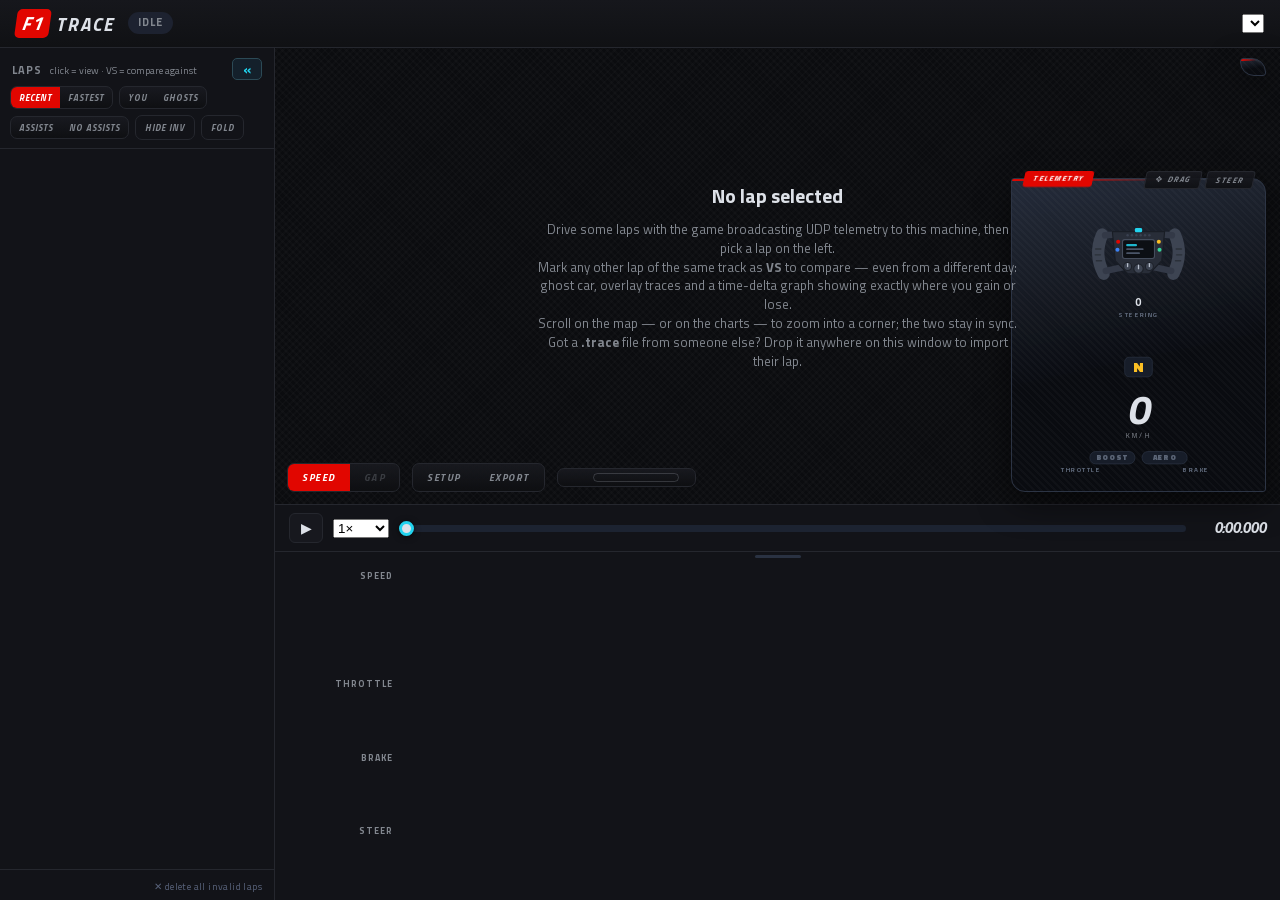
<file: f1trace/static/index.html>
<!DOCTYPE html>
<html lang="en">
<head>
<meta charset="utf-8">
<meta name="viewport" content="width=device-width, initial-scale=1">
<title>TRACE</title>
<link rel="stylesheet" href="titillium.css">
<link rel="stylesheet" href="style.css">
<script>
if (location.protocol === "file:") {
  document.addEventListener("DOMContentLoaded", function () {
    document.body.innerHTML =
      '<div style="font:16px/1.6 sans-serif;color:#dbe2ee;background:#0b0e13;' +
      'position:fixed;inset:0;display:flex;align-items:center;justify-content:center;text-align:center;padding:40px">' +
      "<div><h2>This page can't run as a file</h2>" +
      "You opened index.html directly. Instead:<br><br>" +
      "1. Run <code style='color:#22d3ee'>python3 -m f1trace</code> in the project folder<br>" +
      "2. Open <a href='http://localhost:8020' style='color:#22d3ee'>http://localhost:8020</a> in your browser</div></div>";
  });
}
</script>
</head>
<body>
<header>
  <div class="brand" id="brand"><b>F1</b><span>TRACE</span></div>
  <div id="status-chip" class="chip idle">IDLE</div>
  <div id="ghost-chip" class="chip idle" style="display:none"
       title="whether the game is broadcasting ghost-car telemetry (Time Trial: load a rival and keep the ghost car enabled)">GHOST</div>
  <div id="status-detail"></div>
  <div class="spacer"></div>
  <select id="track-select" title="track — all laps ever recorded on it, from every session"></select>
</header>

<div id="layout">
  <aside id="sidebar">
    <div id="side-rail" title="expand the lap list">
      <span class="rail-arrow">»</span>
      <b>LAPS</b>
    </div>
    <div class="side-head">
      <span>LAPS</span>
      <span class="hint">click = view · VS = compare against</span>
      <button id="side-toggle" title="collapse the lap list">«</button>
    </div>
    <div id="lap-controls">
      <div class="seg small" id="sort-seg" title="lap ordering">
        <button data-sort="recent" class="on">RECENT</button>
        <button data-sort="fastest">FASTEST</button>
      </div>
      <div class="seg small" id="role-seg" title="whose laps to show — none active = everyone">
        <button data-role="player">YOU</button>
        <button data-role="ghost">GHOSTS</button>
      </div>
      <div class="seg small" id="asst-seg" title="filter by driving assists — none active = all laps (laps recorded before assist capture only match when nothing is selected)">
        <button data-asst="on">ASSISTS</button>
        <button data-asst="off">NO ASSISTS</button>
      </div>
      <button id="inv-toggle" class="toggle" title="hide laps the game flagged invalid (corner cuts etc.)">HIDE INV</button>
      <button id="fold-btn" class="toggle" title="collapse / expand all sessions (click a session header for just that one)">FOLD</button>
    </div>
    <div id="lap-list"></div>
    <div id="list-foot">
      <button id="inv-del" title="delete every invalid lap from the database — all tracks, all sessions">✕ delete all invalid laps</button>
    </div>
  </aside>

  <main id="main">
    <div id="stage">
      <canvas id="map"></canvas>

      <div id="hud">
        <div class="card-tag">TELEMETRY</div>
        <span id="hud-drag" title="hold anywhere on this card and drag to move it">✥ DRAG</span>
        <button id="hud-steer-btn" title="show / hide the steering section">STEER</button>
        <svg id="halo" viewBox="0 0 310 400">
          <!-- steering section (hideable) -->
          <g id="steer-block">
          <g transform="translate(155,84)">
            <g id="wheel-rot">
              <!-- grips: curved handles standing off the plate -->
              <path class="wheel-grip" d="M -50 -24 Q -62 3 -48 30"/>
              <path class="wheel-grip" d="M 50 -24 Q 62 3 48 30"/>
              <g class="wheel-gripline">
                <line x1="-59" y1="-4" x2="-52" y2="-4"/>
                <line x1="-59.5" y1="4" x2="-52.5" y2="4"/>
                <line x1="-58" y1="12" x2="-51" y2="12"/>
                <line x1="52" y1="-4" x2="59" y2="-4"/>
                <line x1="52.5" y1="4" x2="59.5" y2="4"/>
                <line x1="51" y1="12" x2="58" y2="12"/>
              </g>
              <!-- connector arms; the openings between grip, arms and plate
                   are the thumb cut-outs -->
              <g class="wheel-arm">
                <line x1="-46" y1="-23" x2="-30" y2="-24"/>
                <line x1="46" y1="-23" x2="30" y2="-24"/>
                <line x1="-45" y1="26" x2="-22" y2="21"/>
                <line x1="45" y1="26" x2="22" y2="21"/>
              </g>
              <!-- faceplate -->
              <path class="wheel-plate"
                d="M -36 -28 L 36 -28 L 32 12 L 15 30 L -15 30 L -32 12 Z"/>
              <!-- wheel LED row -->
              <g class="wheel-led">
                <circle cx="-15" cy="-23" r="1.7"/><circle cx="-9" cy="-23" r="1.7"/>
                <circle cx="-3" cy="-23" r="1.7"/><circle cx="3" cy="-23" r="1.7"/>
                <circle cx="9" cy="-23" r="1.7"/><circle cx="15" cy="-23" r="1.7"/>
              </g>
              <!-- screen -->
              <rect x="-22" y="-17" width="44" height="26" rx="3" class="wheel-screen"/>
              <rect x="-17" y="-11" width="15" height="3.2" rx="1.5" fill="#22d3ee" opacity=".85"/>
              <rect x="-17" y="-5" width="24" height="2.4" rx="1.2" fill="#4a5568"/>
              <rect x="-17" y="0.5" width="19" height="2.4" rx="1.2" fill="#4a5568"/>
              <!-- buttons -->
              <circle cx="-28" cy="-14" r="2.8" fill="#e10600"/>
              <circle cx="-29" cy="-3" r="2.8" fill="#3b82f6"/>
              <circle cx="28" cy="-14" r="2.8" fill="#fbbf24"/>
              <circle cx="29" cy="-3" r="2.8" fill="#34d399"/>
              <!-- rotaries -->
              <g class="wheel-rotary">
                <circle cx="-15" cy="20" r="5.5"/><line x1="-15" y1="16" x2="-15" y2="20"/>
                <circle cx="0" cy="23" r="6.5"/><line x1="0" y1="18" x2="0" y2="23"/>
                <circle cx="15" cy="20" r="5.5"/><line x1="15" y1="16" x2="15" y2="20"/>
              </g>
              <!-- top-centre marker -->
              <rect x="-5" y="-33" width="10" height="6" rx="2" class="wheel-marker"/>
            </g>
          </g>
          <text id="steer-val" x="155" y="158" class="steer-val">0</text>
          <text x="155" y="174" class="lbl">STEERING</text>
          </g>

          <!-- the original halo cluster, stacked below the wheel -->
          <g id="cluster-block">
          <!-- rev lights (built in initHalo) -->
          <g id="rev-strip"></g>

          <!-- throttle / brake arcs around the speed cluster -->
          <g id="arc-ticks"></g>
          <path id="thr-bg"  class="arc-bg" d=""/>
          <path id="thr-arc" class="arc thr" d=""/>
          <path id="brk-bg"  class="arc-bg" d=""/>
          <path id="brk-arc" class="arc brk" d=""/>
          <text x="76" y="387" class="lbl">THROTTLE</text>
          <text x="234" y="387" class="lbl">BRAKE</text>

          <!-- speed cluster: gear on top, big speed centred -->
          <rect x="136" y="229" width="38" height="27" rx="6" class="gear-badge"/>
          <text id="hud-gear" x="155" y="249" class="gear">N</text>
          <!-- slant comes from skewX, not the italic font face: geometric
               transforms are rasterized outline-level, so the last digit's
               overhang can never be clipped to a glyph box -->
          <text id="hud-speed" x="0" y="0" class="speed"
                transform="translate(155,321) skewX(-10)">0</text>
          <text x="155" y="341" class="unit">KM/H</text>

          <!-- 2026: overtake/boost + active aero X (straight) / Z (corner) -->
          <rect id="boost-pill" x="88" y="359" rx="8" width="62" height="17" class="pill"/>
          <text id="boost-txt" x="119" y="371" class="pill-txt">BOOST</text>
          <rect id="aero-pill" x="160" y="359" rx="8" width="62" height="17" class="pill"/>
          <text id="aero-txt" x="191" y="371" class="pill-txt">AERO</text>
          </g>
        </svg>
        <div id="hud-delta" class="hud-delta"></div>
      </div>

      <div id="map-legend"></div>

      <div id="map-toolbar">
        <div class="seg" id="mode-seg">
          <button data-mode="speed" class="on">SPEED</button>
          <button data-mode="gap" disabled>GAP</button>
        </div>
        <div class="seg">
          <button id="setup-btn" title="car setup + assists of the viewed lap">SETUP</button>
          <button id="export-btn" title="save the viewed lap as a .trace file — send it to someone, they drop it onto their TRACE window to compare">EXPORT</button>
        </div>
        <div id="color-legend">
          <span id="leg-title"></span>
          <span id="leg-lo"></span><div id="leg-bar"></div><span id="leg-hi"></span>
        </div>
        <div id="zoom-chip" style="display:none">
          <span id="zoom-txt"></span>
          <button id="zoom-reset" title="or double-click the map">RESET</button>
        </div>
      </div>

      <div id="sector-card"></div>
      <div id="setup-card" style="display:none"></div>

      <div id="empty-hint">
        <h2>No lap selected</h2>
        <p>Drive some laps with the game broadcasting UDP telemetry to this
        machine, then pick a lap on the left.<br>
        Mark any other lap of the same track as <b>VS</b> to compare — even
        from a different day: ghost car, overlay traces and a time-delta graph
        showing exactly where you gain or lose.<br>
        Scroll on the map — or on the charts — to zoom into a corner;
        the two stay in sync.<br>
        Got a <b>.trace</b> file from someone else? Drop it anywhere on this
        window to import their lap.</p>
      </div>
    </div>

    <div id="transport">
      <button id="btn-play" title="space">▶</button>
      <select id="speed-select">
        <option value="0.25">0.25×</option>
        <option value="0.5">0.5×</option>
        <option value="1" selected>1×</option>
        <option value="2">2×</option>
        <option value="4">4×</option>
      </select>
      <input id="scrub" type="range" min="0" max="1000" value="0">
      <div id="time-display">0:00.000</div>
    </div>

    <div id="splitter" title="drag to resize the charts"></div>
    <div id="charts">
      <div class="chart-row tall"><label>SPEED</label><canvas id="ch-speed" class="chart"></canvas>
        <span class="cv"><span id="cvA-speed" class="vA"></span><span id="cvB-speed" class="vB"></span></span></div>
      <div class="chart-row"><label>THROTTLE</label><canvas id="ch-thr" class="chart"></canvas>
        <span class="cv"><span id="cvA-thr" class="vA"></span><span id="cvB-thr" class="vB"></span></span></div>
      <div class="chart-row"><label>BRAKE</label><canvas id="ch-brk" class="chart"></canvas>
        <span class="cv"><span id="cvA-brk" class="vA"></span><span id="cvB-brk" class="vB"></span></span></div>
      <div class="chart-row"><label>STEER</label><canvas id="ch-steer" class="chart"></canvas>
        <span class="cv"><span id="cvA-steer" class="vA"></span><span id="cvB-steer" class="vB"></span></span></div>
      <div class="chart-row" id="delta-row" style="display:none">
        <label>DELTA</label><canvas id="ch-delta" class="chart"></canvas>
        <span class="cv" id="cv-delta"></span></div>
    </div>

  </main>
</div>

<div id="drop-veil" style="display:none"><div>DROP TO IMPORT LAP</div></div>

<script src="app.js"></script>
</body>
</html>
</file>
<file: f1trace/static/titillium.css>
@font-face { font-family: 'Titillium Web'; font-style: italic; font-weight: 700; font-display: swap; src: url('fonts/titillium-700-italic.woff2') format('woff2'); }
@font-face { font-family: 'Titillium Web'; font-style: normal; font-weight: 400; font-display: swap; src: url('fonts/titillium-400-normal.woff2') format('woff2'); }
@font-face { font-family: 'Titillium Web'; font-style: normal; font-weight: 600; font-display: swap; src: url('fonts/titillium-600-normal.woff2') format('woff2'); }
@font-face { font-family: 'Titillium Web'; font-style: normal; font-weight: 700; font-display: swap; src: url('fonts/titillium-700-normal.woff2') format('woff2'); }
@font-face { font-family: 'Titillium Web'; font-style: normal; font-weight: 900; font-display: swap; src: url('fonts/titillium-900-normal.woff2') format('woff2'); }
</file>
<file: f1trace/static/style.css>
:root {
  --bg: #0b0c0f;
  --panel: #121318;
  --panel2: #17181e;
  --line: #25272e;
  --text: #dde1e8;
  --dim: #82878f;
  --accent: #22d3ee;   /* player / lap A */
  --ref: #fb923c;      /* reference / lap B */
  --green: #34d399;
  --red: #f87171;
  --yellow: #fbbf24;
  --f1red: #e10600;    /* chrome accent, never a data color */
  --card: linear-gradient(180deg, rgba(25,26,32,.92), rgba(14,15,18,.9));
}
* { box-sizing: border-box; margin: 0; padding: 0; }
html, body { height: 100%; }
body {
  background: var(--bg); color: var(--text);
  font: 14px/1.45 "Titillium Web", -apple-system, "Segoe UI", Roboto, sans-serif;
  /* Titillium has no 900-italic face; never synthesize (it clips glyphs) */
  font-synthesis: none;
  display: flex; flex-direction: column; overflow: hidden;
}

/* ---------- header ---------- */
header {
  display: flex; align-items: center; gap: 14px;
  padding: 9px 16px; border-bottom: 1px solid var(--line);
  background: linear-gradient(180deg, #16171c, #101114);
}
.brand {
  font-weight: 700; font-style: italic; font-size: 19px;
  letter-spacing: .5px; display: flex; align-items: center; gap: 6px;
}
.brand b {
  background: var(--f1red); color: #fff; font-weight: 700;
  padding: 0 7px 1px 6px; border-radius: 5px;
  transform: skewX(-8deg); display: inline-block;
}
.brand span { color: var(--text); letter-spacing: 2px; }
.spacer { flex: 1; }
.chip {
  font-size: 11px; font-weight: 700; letter-spacing: 1px;
  padding: 3px 10px; border-radius: 999px;
}
.chip.live { background: #052e1f; color: var(--green); }
.chip.live::before { content: "● "; animation: blink 1.2s infinite; }
.chip.idle { background: #1d2230; color: var(--dim); }
.chip.warn { background: #3a2410; color: var(--yellow); }
@keyframes blink { 50% { opacity: .3; } }
#status-detail { color: var(--dim); font-size: 12px; }
/* ---------- themed dropdowns (native select stays hidden inside) ---------- */
.dd { position: relative; display: inline-block; }
.dd select { display: none; }
.dd-btn {
  display: flex; align-items: center; gap: 10px; max-width: 360px;
  background: var(--panel2); color: var(--text);
  border: 1px solid var(--line); border-radius: 6px; padding: 6px 11px;
  font-family: inherit; font-size: 12px; font-weight: 600; cursor: pointer;
}
.dd-btn span { overflow: hidden; text-overflow: ellipsis; white-space: nowrap; }
.dd-btn:hover { border-color: var(--accent); }
.dd-arr {
  color: var(--f1red); font-style: normal; font-size: 9px;
  transition: transform .15s;
}
.dd.open .dd-arr { transform: rotate(180deg); }
.dd-menu {
  display: none; position: absolute; top: calc(100% + 6px); right: 0;
  min-width: 100%; z-index: 60; padding: 5px;
  background:
    repeating-linear-gradient(45deg, rgba(255,255,255,.022) 0 2px, transparent 2px 5px),
    linear-gradient(168deg, rgba(40,48,64,.97), rgba(10,12,17,.99) 58%);
  border: 1px solid #2c3444;
  border-radius: 3px 12px 3px 12px;
  box-shadow: inset 0 1px 0 rgba(255,255,255,.06), 0 14px 34px rgba(0,0,0,.6);
  white-space: nowrap;
}
.dd-menu::before {
  content: ""; position: absolute; left: 0; top: 0; height: 2px; width: 62%;
  background: linear-gradient(90deg, var(--f1red), rgba(225,6,0,0));
}
.dd.open .dd-menu { display: block; }
.dd-item {
  padding: 6px 12px; font-size: 12px; color: var(--text);
  border-radius: 4px; cursor: pointer;
}
.dd-item:hover { background: #1b2330; color: var(--accent); }
.dd-item.sel {
  color: var(--accent); font-weight: 700;
  border-left: 3px solid var(--f1red); border-radius: 0 4px 4px 0;
}

/* ---------- layout ---------- */
#layout { flex: 1; display: flex; min-height: 0; }
#sidebar {
  width: 275px; flex: none; border-right: 1px solid var(--line);
  background: var(--panel); display: flex; flex-direction: column; min-height: 0;
}
.side-head {
  display: flex; justify-content: space-between; align-items: baseline;
  gap: 8px;
  padding: 10px 12px 6px; font-size: 11px; font-weight: 700;
  letter-spacing: 1px; color: var(--dim);
}
.hint { font-weight: 400; letter-spacing: 0; font-size: 10px; flex: 1; }
#side-toggle {
  background: #14202b; border: 1px solid #2c4a56; color: var(--accent);
  font-family: inherit; font-size: 13px; font-weight: 700;
  border-radius: 5px; padding: 1px 10px; cursor: pointer; line-height: 1.4;
}
#side-toggle:hover { border-color: var(--accent); background: #123a44; }
#side-rail {
  display: none; cursor: pointer; align-items: center;
  flex-direction: column; gap: 10px; padding-top: 10px; height: 100%;
}
#side-rail .rail-arrow {
  font-size: 13px; font-weight: 700; color: var(--dim);
  border: 1px solid var(--line); border-radius: 5px; padding: 0 6px 2px;
}
#side-rail b {
  writing-mode: vertical-rl; font-size: 10px; font-weight: 700;
  font-style: italic; letter-spacing: 2px; color: var(--dim);
}
#side-rail:hover .rail-arrow, #side-rail:hover b { color: var(--accent); }
#sidebar.collapsed { width: 32px; }
#sidebar.collapsed > :not(#side-rail) { display: none; }
#sidebar.collapsed #side-rail { display: flex; }
#lap-controls {
  display: flex; align-items: center; gap: 6px; flex-wrap: wrap;
  padding: 0 10px 8px; border-bottom: 1px solid var(--line);
}
.seg.small button { padding: 4px 8px; font-size: 9px; letter-spacing: 1px; }
.toggle {
  background: none; border: 1px solid var(--line); color: var(--dim);
  font-family: inherit; font-size: 9px; font-weight: 700; font-style: italic;
  letter-spacing: 1px; border-radius: 7px; padding: 5px 9px; cursor: pointer;
}
.toggle:hover { border-color: var(--dim); }
.toggle.on { background: #123a44; border-color: var(--accent); color: var(--accent); }
#lap-list { overflow-y: auto; flex: 1; }
#list-foot {
  flex: none; border-top: 1px solid var(--line); padding: 5px 12px;
  text-align: right;
}
#list-foot button {
  background: none; border: none; color: #58627a; cursor: pointer;
  font-family: inherit; font-size: 10px; letter-spacing: .4px;
}
#list-foot button:hover { color: #f87171; }
.lap-row .rank {
  flex: none; width: 16px; text-align: right; font-size: 10px;
  font-weight: 800; font-style: italic; color: var(--dim);
}
.lap-row .gap { font-size: 10px; font-weight: 600; color: var(--dim); }
.sess-head {
  position: sticky; top: 0; z-index: 1;
  padding: 6px 12px 4px; font-size: 10px; font-weight: 700;
  letter-spacing: .8px; color: var(--dim); text-transform: uppercase;
  background: var(--panel); border-bottom: 1px solid var(--line);
  cursor: pointer; user-select: none;
}
.sess-head:hover { color: var(--text); }
.sess-head .tri { margin-right: 5px; color: #4d5a70; }
.lap-row {
  display: flex; align-items: center; gap: 8px;
  padding: 7px 10px; cursor: pointer; border-bottom: 1px solid #161b26;
}
.lap-row:hover { background: var(--panel2); }
.lap-row.sel { background: #0c2b33; box-shadow: inset 3px 0 0 var(--accent); }
.lap-row.ref-sel { box-shadow: inset -3px 0 0 var(--ref); }
.lap-row.sel.ref-sel { box-shadow: inset 3px 0 0 var(--accent), inset -3px 0 0 var(--ref); }
.badge {
  font-size: 9px; font-weight: 900; padding: 2px 6px; border-radius: 3px;
  letter-spacing: 1px; flex: none; transform: skewX(-8deg);
}
.badge.player { background: #123a44; color: var(--accent); }
.badge.rival  { background: #3a2410; color: var(--ref); }
.badge.pb_ghost { background: #262c3a; color: #9aa7bd; }
.lap-main { flex: 1; min-width: 0; }
.lap-time { font-weight: 700; font-variant-numeric: tabular-nums; }
.lap-sub { font-size: 11px; color: var(--dim); font-variant-numeric: tabular-nums; }
.lap-row .inv { color: var(--red); font-size: 10px; font-weight: 700; }
.lap-row .pb {
  color: var(--green); font-size: 9px; font-weight: 800; letter-spacing: 1px;
  margin-left: 3px;
}
.refbtn {
  background: none; border: 1px solid #333947; color: #566075;
  font-family: inherit; font-size: 10px; font-weight: 800; font-style: italic;
  letter-spacing: 1px; border-radius: 4px; padding: 4px 16px; cursor: pointer;
  flex: none;
}
.refbtn:hover { border-color: var(--ref); color: var(--ref); }
.refbtn.on { background: var(--ref); border-color: var(--ref); color: #1b0f02; }
.del {
  background: none; border: none; color: #3d4657; font-size: 13px;
  cursor: pointer; padding: 2px 2px; visibility: hidden;
}
.lap-row:hover .del { visibility: visible; }
.del:hover { color: var(--red); }
.empty-list { padding: 18px 14px; color: var(--dim); font-size: 12px; }

/* ---------- main / stage ---------- */
#main { flex: 1; display: flex; flex-direction: column; min-width: 0; min-height: 0; }
#stage {
  position: relative; flex: 1; min-height: 220px;
  /* faint carbon-fibre weave */
  background:
    repeating-linear-gradient(45deg, rgba(255,255,255,.015) 0 2px, transparent 2px 5px),
    repeating-linear-gradient(-45deg, rgba(255,255,255,.015) 0 2px, transparent 2px 5px);
}
#map { position: absolute; inset: 0; width: 100%; height: 100%; }
#map-legend {
  position: absolute; left: 12px; top: 10px; font-size: 11px;
  color: var(--dim); display: flex; gap: 14px;
}
#map-legend .k::before {
  content: "●"; margin-right: 4px;
}
#map-legend .kA::before { color: var(--accent); }
#map-legend .kB::before { color: var(--ref); }

/* ---------- map toolbar ---------- */
#map-toolbar {
  position: absolute; left: 12px; right: 12px; bottom: 12px; display: flex;
  align-items: center; gap: 12px; pointer-events: none;
}
#map-toolbar > * { pointer-events: auto; }
.seg {
  display: flex; background: var(--card); border: 1px solid var(--line);
  border-radius: 7px; overflow: hidden;
}
.seg button {
  background: none; border: none; color: var(--dim); cursor: pointer;
  font-family: inherit; font-size: 10px; font-weight: 700; font-style: italic;
  letter-spacing: 1.5px; padding: 6px 14px;
}
.seg button.on { background: var(--f1red); color: #fff; }
.seg button:disabled { opacity: .35; cursor: default; }
#color-legend {
  display: flex; align-items: center; gap: 7px;
  background: var(--card); border: 1px solid var(--line); border-radius: 7px;
  padding: 5px 10px;
  font-size: 10px; color: var(--dim); font-variant-numeric: tabular-nums;
}
#leg-title {
  font-size: 9px; font-weight: 700; font-style: italic; letter-spacing: 1.5px;
  color: var(--text); border-left: 3px solid var(--f1red);
  padding-left: 6px; margin-right: 3px;
}
#leg-lo, #leg-hi { font-weight: 700; letter-spacing: .5px; }
#leg-bar {
  width: 84px; height: 7px; border-radius: 4px;
  outline: 1px solid rgba(219,226,238,.18);
}
#zoom-chip {
  display: flex; align-items: center; gap: 8px;
  background: var(--card); border: 1px solid var(--line); border-radius: 7px;
  padding: 5px 10px; font-size: 10px; font-weight: 700;
  color: var(--accent); font-variant-numeric: tabular-nums;
}
#zoom-chip button {
  background: none; border: 1px solid #333947; color: var(--dim);
  font-family: inherit; font-size: 9px; font-weight: 800; font-style: italic;
  letter-spacing: 1px; border-radius: 4px; padding: 2px 7px; cursor: pointer;
}
#zoom-chip button:hover { border-color: var(--accent); color: var(--accent); }

/* ---------- broadcast cards (telemetry / timing / setup) ----------
   Shared look: carbon weave over a steep dark gradient, asymmetric
   corners, a red racing stripe fading out along the top edge. */
#hud, #sector-card, #setup-card {
  background:
    repeating-linear-gradient(45deg, rgba(255,255,255,.022) 0 2px, transparent 2px 5px),
    linear-gradient(168deg, rgba(40,48,64,.88), rgba(10,12,17,.95) 58%);
  border: 1px solid #2c3444;
  border-radius: 3px 14px 3px 14px;
  box-shadow: inset 0 1px 0 rgba(255,255,255,.06), 0 10px 32px rgba(0,0,0,.55);
}
#hud::before, #sector-card::before, #setup-card::before {
  content: ""; position: absolute; left: 0; top: 0; height: 2px; width: 62%;
  background: linear-gradient(90deg, var(--f1red), rgba(225,6,0,0));
  border-radius: 3px 0 0 0;
}

/* ---------- broadcast card tags ---------- */
.card-tag {
  position: absolute; top: -8px; left: 12px;
  background: var(--f1red); color: #fff;
  font-size: 8px; font-weight: 700; font-style: italic;
  letter-spacing: 1.5px; padding: 2px 9px; border-radius: 3px;
  transform: skewX(-12deg);
}

/* ---------- sector card ---------- */
#sector-card {
  position: absolute; right: 14px; top: 10px;
  padding: 8px 12px;
  backdrop-filter: blur(8px); -webkit-backdrop-filter: blur(8px);
  font-size: 12px; font-variant-numeric: tabular-nums;
}
#sector-card table { border-collapse: collapse; }
#sector-card th {
  font-size: 9px; font-weight: 800; letter-spacing: 1px; color: var(--dim);
  padding: 2px 10px 3px 0; text-align: right;
}
#sector-card th.s1 { color: #f87171; }
#sector-card th.s2 { color: #60a5fa; }
#sector-card th.s3 { color: #fbbf24; }
#sector-card td {
  padding: 2px 10px 2px 0; text-align: right; color: var(--text);
}
#sector-card td.rowlbl {
  font-size: 9px; font-weight: 800; letter-spacing: 1px; color: var(--dim);
  text-align: left; padding-right: 8px;
}
#sector-card td.neg { color: var(--green); }
#sector-card td.pos { color: var(--red); }
#sector-card td.laptime { font-weight: 700; }

/* ---------- setup / assists card ---------- */
#setup-card {
  position: absolute; left: 14px; top: 34px; z-index: 6;
  /* no inner scroll and no backdrop-filter: Chromium paints a composited
     scrollable overlay above the canvas with a white backing store */
  padding: 10px 12px 8px;
  font-size: 11px; font-variant-numeric: tabular-nums;
}
#setup-card table { border-collapse: collapse; }
#setup-card th {
  font-size: 9px; font-weight: 800; letter-spacing: 1px;
  padding: 2px 10px 3px 0; text-align: right;
}
#setup-card th.cA { color: var(--accent); }
#setup-card th.cB { color: var(--ref); }
#setup-card td { padding: 1px 10px 1px 0; text-align: right; color: var(--text); }
#setup-card td.rowlbl {
  color: var(--dim); text-align: left; padding-right: 12px; font-size: 10px;
}
#setup-card td.grp {
  font-size: 9px; font-weight: 800; letter-spacing: 1px; color: #5b6576;
  text-align: left; text-transform: uppercase; padding-top: 7px; max-width: 240px;
}
#setup-card td.asst-cell {
  max-width: 150px; white-space: normal; font-size: 10px; line-height: 1.5;
}

/* ---------- halo hud (floating card, wheel above the dial) ---------- */
#hud {
  position: absolute; right: 14px; bottom: 12px; width: 255px;
  cursor: grab;
  padding: 12px 14px 8px;
  backdrop-filter: blur(8px); -webkit-backdrop-filter: blur(8px);
  touch-action: none; user-select: none;
}
#hud.drag { cursor: grabbing; }
#hud-drag {
  position: absolute; top: -8px; right: 64px; z-index: 1;
  background: var(--card); border: 1px solid var(--line); color: var(--dim);
  font-size: 8px; font-weight: 700; font-style: italic;
  letter-spacing: 1.5px; padding: 2px 9px; border-radius: 3px;
  transform: skewX(-12deg); cursor: grab;
}
#hud:hover #hud-drag, #hud.drag #hud-drag {
  border-color: var(--accent); color: var(--accent);
}
#hud.drag #hud-drag { cursor: grabbing; }
#hud-steer-btn {
  position: absolute; top: -8px; right: 12px; z-index: 1;
  background: var(--card); border: 1px solid var(--line); color: var(--dim);
  font-family: inherit; font-size: 8px; font-weight: 700; font-style: italic;
  letter-spacing: 1.5px; padding: 2px 9px; border-radius: 3px;
  transform: skewX(-12deg); cursor: pointer;
}
#hud-steer-btn.on { border-color: var(--accent); color: var(--accent); }
#halo { width: 100%; display: block; }
.arc-bg { fill: none; stroke: #222a39; stroke-width: 11; stroke-linecap: round; }
.arc { fill: none; stroke-width: 11; stroke-linecap: round; }
.arc.thr { stroke: var(--green); filter: drop-shadow(0 0 4px rgba(52,211,153,.5)); }
.arc.brk { stroke: var(--red); filter: drop-shadow(0 0 4px rgba(248,113,113,.5)); }
.arc-tick { stroke: #2e3748; stroke-width: 2; }
.pill.on-x { fill: #064e3b; stroke: #10b981; }
.speed {
  /* upright face + skewX on the element (see index.html): font-level italic
     ink overhangs its tabular advance box and some rasterizers clip it,
     shaving the right edge of the last digit */
  fill: var(--text); font-size: 56px; font-weight: 700;
  font-family: "Titillium Web", sans-serif;
  text-anchor: middle; font-variant-numeric: tabular-nums;
}
.unit { fill: var(--dim); font-size: 10px; text-anchor: middle; letter-spacing: 3px; }
.gear-badge { fill: #171d29; stroke: #2a3242; }
.gear { fill: var(--yellow); font-size: 19px; font-weight: 800; text-anchor: middle; }
.lbl { fill: #5b6576; font-size: 9px; text-anchor: middle; letter-spacing: 2px; font-weight: 700; }
.pill { fill: #171d29; stroke: #2a3242; }
.pill.on-ot { fill: #3b0764; stroke: #a855f7; }
.pill-txt { fill: #5b6576; font-size: 10px; font-weight: 800; text-anchor: middle; letter-spacing: 1px; }
.wheel-grip {
  fill: none; stroke: #3d4452; stroke-width: 17; stroke-linecap: round;
}
.wheel-gripline line { stroke: #2b3039; stroke-width: 2; stroke-linecap: round; }
.wheel-arm line { stroke: #333947; stroke-width: 9; stroke-linecap: round; }
.wheel-plate { fill: #282d38; stroke: #191d25; stroke-width: 1.5; }
.wheel-screen { fill: #0c0f14; stroke: #454d5c; stroke-width: 1.5; }
.wheel-led circle { fill: #3a4150; }
.wheel-rotary circle { fill: #3d4452; stroke: #1d2129; stroke-width: 1.5; }
.wheel-rotary line { stroke: #b7bfcc; stroke-width: 1.8; stroke-linecap: round; }
.wheel-marker { fill: var(--accent); }
.steer-val {
  fill: var(--text); font-size: 15px; font-weight: 700;
  text-anchor: middle; font-variant-numeric: tabular-nums;
}
.rev-seg { fill: #1c2331; }
.hud-delta {
  text-align: center; font-size: 19px; font-weight: 800;
  font-variant-numeric: tabular-nums; margin-top: 2px;
}
.hud-delta.pos { color: var(--red); }
.hud-delta.neg { color: var(--green); }

/* ---------- transport ---------- */
#transport {
  display: flex; align-items: center; gap: 10px;
  padding: 8px 14px; border-top: 1px solid var(--line); background: var(--panel);
}
#btn-play {
  width: 34px; height: 30px; border-radius: 6px; border: 1px solid var(--line);
  background: var(--panel2); color: var(--text); font-size: 14px; cursor: pointer;
}
#btn-play:hover { border-color: var(--accent); }
#transport .dd { width: 58px; flex: none; }
#transport .dd-btn {
  width: 100%; padding: 6px 7px; gap: 3px; justify-content: space-between;
}
#scrub {
  flex: 1; -webkit-appearance: none; appearance: none;
  height: 7px; border-radius: 4px; background: #1c2331; outline: none;
}
#scrub::-webkit-slider-thumb {
  -webkit-appearance: none; appearance: none;
  width: 15px; height: 15px; border-radius: 50%;
  background: var(--text); border: 3px solid var(--accent);
  cursor: pointer; box-shadow: 0 1px 6px rgba(0,0,0,.6);
}
#time-display {
  flex: none; width: 70px; text-align: right;
  font-variant-numeric: tabular-nums; font-weight: 700; font-style: italic;
  font-size: 15px;
}

/* ---------- charts ---------- */
#splitter {
  flex: none; height: 8px; cursor: row-resize; position: relative;
  background: var(--panel); border-top: 1px solid var(--line);
  touch-action: none;
}
#splitter::after {
  content: ""; position: absolute; left: 50%; top: 3px;
  width: 46px; height: 3px; transform: translateX(-50%);
  border-radius: 2px; background: #2a3242;
}
#splitter:hover::after, #splitter.drag::after { background: var(--accent); }
#charts {
  flex: none; height: 40%; min-height: 130px;
  display: flex; flex-direction: column;
  padding: 2px 14px 10px; background: var(--panel);
}
.chart-row {
  flex: 1; min-height: 0;
  display: flex; align-items: stretch; gap: 8px; margin-top: 4px;
}
.chart-row.tall { flex: 1.5; }
/* the chart canvases and the scrub bar share the same x range:
   label width + row gap (8px) = play btn + speed select + gaps on the
   left, and the value cell + row gap = time display + gaps on the right */
.chart-row label {
  width: 104px; flex: none; font-size: 9px; font-weight: 700;
  letter-spacing: 1px; color: var(--dim); padding-top: 4px; text-align: right;
}
/* value of each trace at the playhead, at the right end of its row:
   lap A in the trace color over the reference lap in orange */
.cv {
  width: 72px; flex: none; align-self: center;
  display: flex; flex-direction: column; gap: 1px;
  font-size: 12px; font-weight: 700; font-style: italic;
  font-variant-numeric: tabular-nums; color: var(--text); line-height: 1.25;
}
.cv .vB { color: var(--ref); }
#cv-delta.pos { color: var(--red); }
#cv-delta.neg { color: var(--green); }
#cvA-speed { color: #22d3ee; }
#cvA-thr   { color: #34d399; }
#cvA-brk   { color: #f87171; }
#cvA-steer { color: #a78bfa; }
canvas.chart { flex: 1; min-width: 0; min-height: 0; cursor: crosshair; }

/* ---------- empty ---------- */
#empty-hint {
  position: absolute; inset: 0; pointer-events: none;
  display: flex; flex-direction: column;
  align-items: center; justify-content: center; gap: 10px;
  text-align: center; color: var(--dim); padding: 30px; z-index: 5;
}
#empty-hint h2 { color: var(--text); font-size: 20px; }
#empty-hint p { max-width: 480px; font-size: 13px; }
</file>
